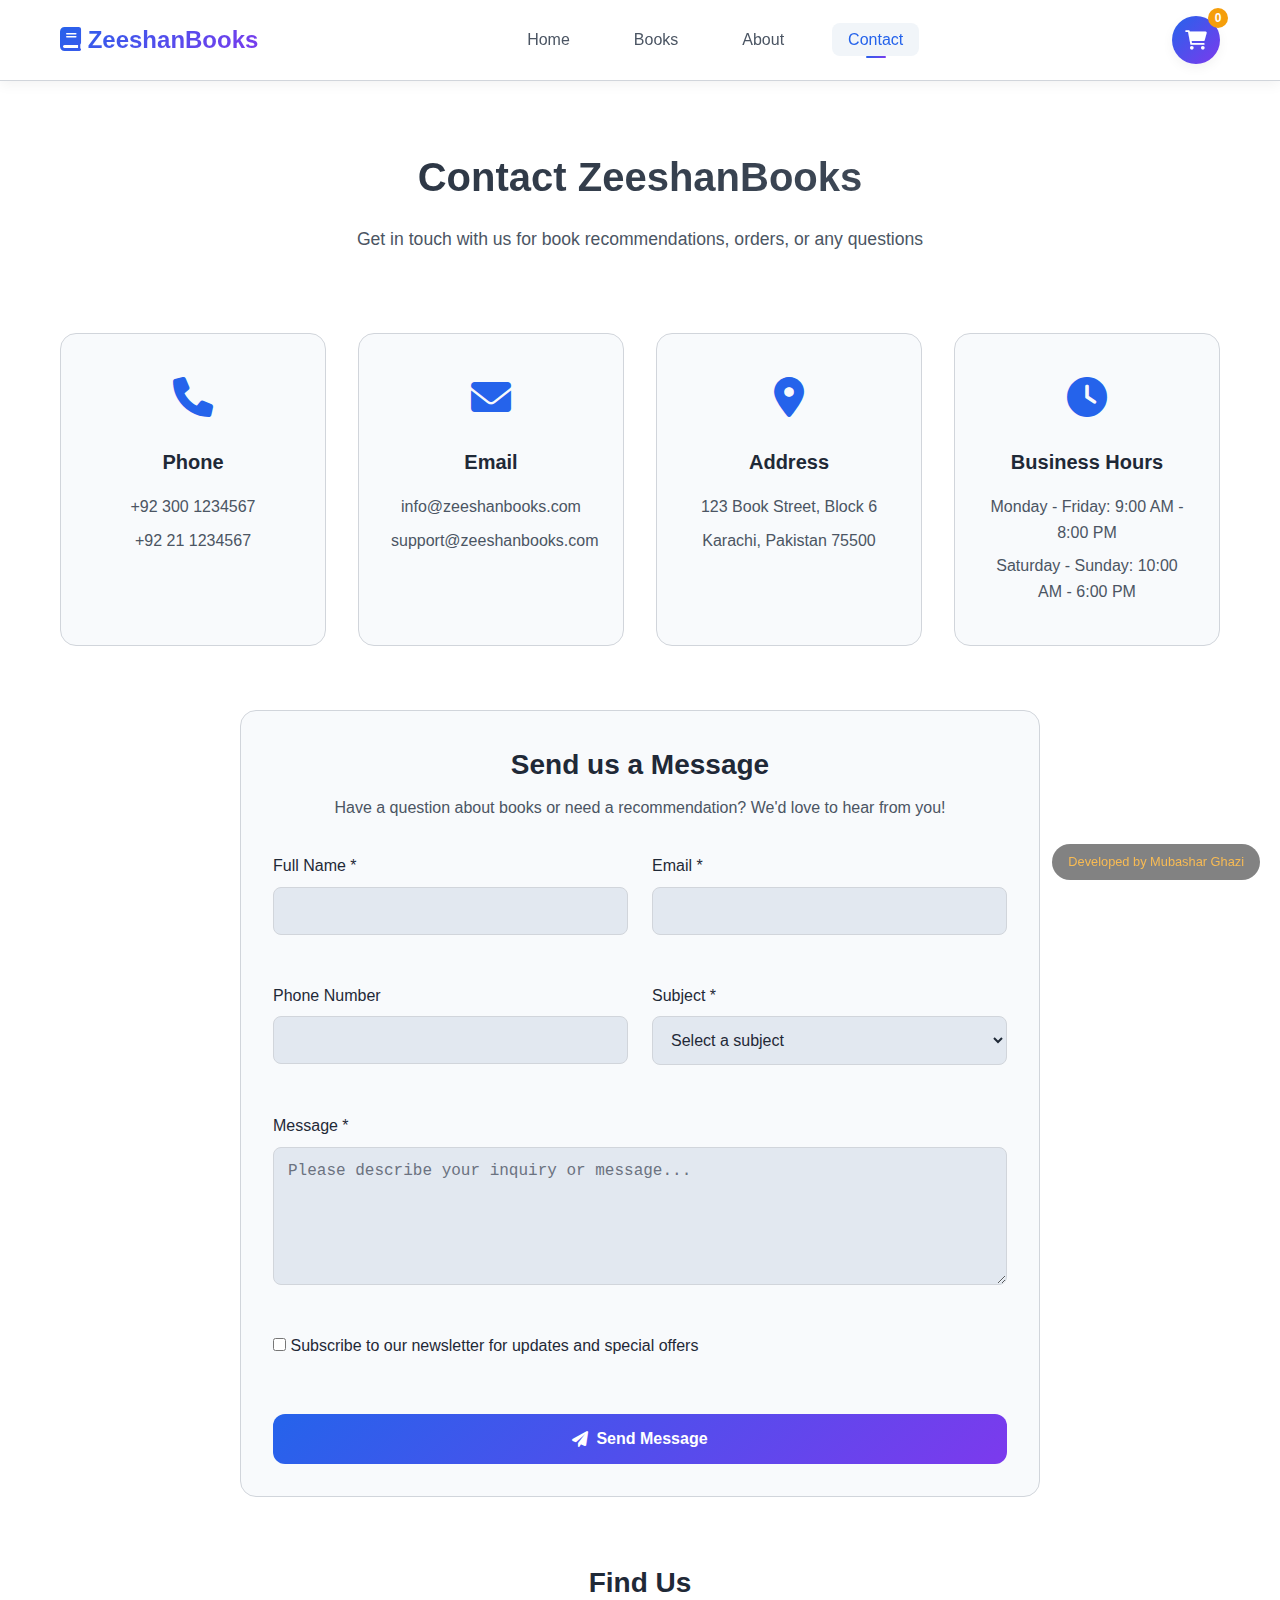
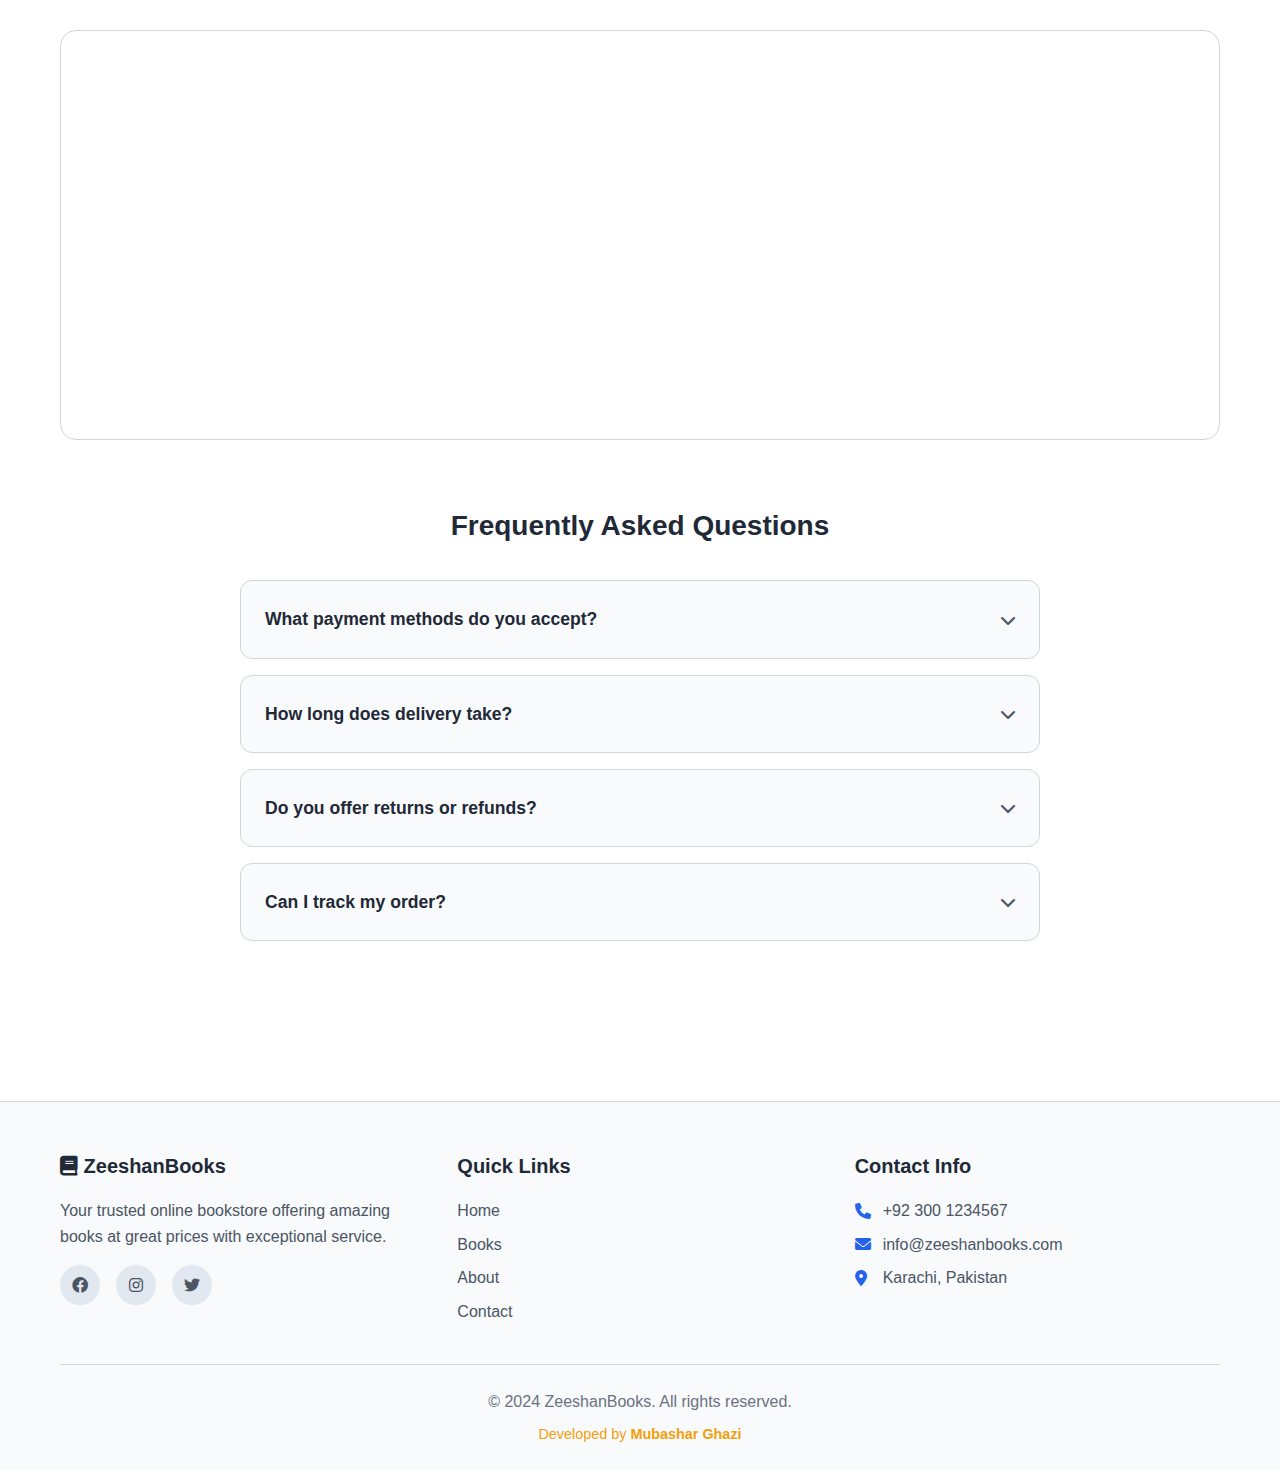
<file: contact.html>
<!DOCTYPE html>
<html lang="en">
<head>
    <meta charset="UTF-8">
    <meta name="viewport" content="width=device-width, initial-scale=1.0">
    <title>Contact Us - ZeeshanBooks - Your Online Bookstore</title>
    <link rel="stylesheet" href="styles.css">
    <link rel="stylesheet" href="https://cdnjs.cloudflare.com/ajax/libs/font-awesome/6.0.0/css/all.min.css">
</head>
<body>
    <!-- Header -->
    <header class="header">
        <div class="container">
            <div class="header-content">
                <h1 class="logo"><i class="fas fa-book"></i> ZeeshanBooks</h1>
                <nav class="nav-menu">
                    <ul class="nav-list">
                        <li><a href="index.html" class="nav-link">Home</a></li>
                        <li><a href="products.html" class="nav-link">Books</a></li>
                        <li><a href="about.html" class="nav-link">About</a></li>
                        <li><a href="contact.html" class="nav-link active">Contact</a></li>
                    </ul>
                </nav>
                <div class="header-actions">
                    <button class="cart-btn" id="cartBtn">
                        <i class="fas fa-shopping-cart"></i>
                        <span class="cart-count" id="cartCount">0</span>
                    </button>
                    <button class="mobile-menu-btn" id="mobileMenuBtn">
                        <i class="fas fa-bars"></i>
                    </button>
                </div>
            </div>
        </div>
    </header>

    <!-- Main Content -->
    <main class="main">
        <div class="container">
            <!-- Page Header -->
            <section class="page-header">
                <h2>Contact ZeeshanBooks</h2>
                <p>Get in touch with us for book recommendations, orders, or any questions</p>
            </section>

            <!-- Contact Information -->
            <section class="contact-info-section">
                <div class="contact-grid">
                    <div class="contact-card">
                        <div class="contact-icon">
                            <i class="fas fa-phone"></i>
                        </div>
                        <h3>Phone</h3>
                        <p>+92 300 1234567</p>
                        <p>+92 21 1234567</p>
                    </div>
                    <div class="contact-card">
                        <div class="contact-icon">
                            <i class="fas fa-envelope"></i>
                        </div>
                        <h3>Email</h3>
                        <p>info@zeeshanbooks.com</p>
                        <p>support@zeeshanbooks.com</p>
                    </div>
                    <div class="contact-card">
                        <div class="contact-icon">
                            <i class="fas fa-map-marker-alt"></i>
                        </div>
                        <h3>Address</h3>
                        <p>123 Book Street, Block 6</p>
                        <p>Karachi, Pakistan 75500</p>
                    </div>
                    <div class="contact-card">
                        <div class="contact-icon">
                            <i class="fas fa-clock"></i>
                        </div>
                        <h3>Business Hours</h3>
                        <p>Monday - Friday: 9:00 AM - 8:00 PM</p>
                        <p>Saturday - Sunday: 10:00 AM - 6:00 PM</p>
                    </div>
                </div>
            </section>

            <!-- Contact Form Section -->
            <section class="contact-form-section">
                <div class="form-container">
                    <div class="form-header">
                        <h3>Send us a Message</h3>
                        <p>Have a question about books or need a recommendation? We'd love to hear from you!</p>
                    </div>
                    <form class="contact-form" action="https://api.web3forms.com/submit" method="POST">
                        <input type="hidden" name="access_key" value="40efd235-c10b-480f-8383-d78eca671f58">
                        <input type="hidden" name="subject" value="Contact Form - ZeeshanBooks">
                        <input type="hidden" name="from_name" value="ZeeshanBooks Contact">
                        <input type="hidden" name="redirect" value="https://your-domain.com/contact.html?success=true">
                        
                        <div class="form-row">
                            <div class="form-group">
                                <label for="contactName">Full Name *</label>
                                <input type="text" id="contactName" name="name" required>
                            </div>
                            <div class="form-group">
                                <label for="contactEmail">Email *</label>
                                <input type="email" id="contactEmail" name="email" required>
                            </div>
                        </div>
                        
                        <div class="form-row">
                            <div class="form-group">
                                <label for="contactPhone">Phone Number</label>
                                <input type="tel" id="contactPhone" name="phone">
                            </div>
                            <div class="form-group">
                                <label for="contactSubject">Subject *</label>
                                <select id="contactSubject" name="subject_type" required>
                                    <option value="">Select a subject</option>
                                    <option value="general">General Inquiry</option>
                                    <option value="product">Product Information</option>
                                    <option value="order">Order Status</option>
                                    <option value="support">Technical Support</option>
                                    <option value="feedback">Feedback</option>
                                    <option value="other">Other</option>
                                </select>
                            </div>
                        </div>
                        
                        <div class="form-group">
                            <label for="contactMessage">Message *</label>
                            <textarea id="contactMessage" name="message" rows="6" placeholder="Please describe your inquiry or message..." required></textarea>
                        </div>
                        
                        <div class="form-group">
                            <label class="checkbox-label">
                                <input type="checkbox" name="newsletter" value="yes">
                                <span class="checkmark"></span>
                                Subscribe to our newsletter for updates and special offers
                            </label>
                        </div>
                        
                        <button type="submit" class="submit-btn">
                            <i class="fas fa-paper-plane"></i>
                            Send Message
                        </button>
                    </form>
                </div>
            </section>

            <!-- Map Section -->
            <section class="map-section">
                <h3>Find Us</h3>
                <div class="map-container">
                    <iframe 
                        src="https://www.google.com/maps/embed?pb=!1m18!1m12!1m3!1d3619.1234567890123!2d67.12345678901234!3d24.12345678901234!2m3!1f0!2f0!3f0!3m2!1i1024!2i768!4f13.1!3m3!1m2!1s0x0%3A0x0!2zMjTCsDA3JzM0LjQiTiA2N8KwMDcnMzQuNCJF!5e0!3m2!1sen!2spk!4v1234567890123"
                        width="100%" 
                        height="400" 
                        style="border:0;" 
                        allowfullscreen="" 
                        loading="lazy" 
                        referrerpolicy="no-referrer-when-downgrade">
                    </iframe>
                </div>
            </section>

            <!-- FAQ Section -->
            <section class="faq-section">
                <h3>Frequently Asked Questions</h3>
                <div class="faq-container">
                    <div class="faq-item">
                        <div class="faq-question">
                            <h4>What payment methods do you accept?</h4>
                            <i class="fas fa-chevron-down"></i>
                        </div>
                        <div class="faq-answer">
                            <p>We currently accept Cash on Delivery (COD) for all orders. We're working on adding online payment options soon.</p>
                        </div>
                    </div>
                    <div class="faq-item">
                        <div class="faq-question">
                            <h4>How long does delivery take?</h4>
                            <i class="fas fa-chevron-down"></i>
                        </div>
                        <div class="faq-answer">
                            <p>Delivery typically takes 2-5 business days within Karachi and 5-10 business days for other cities in Pakistan.</p>
                        </div>
                    </div>
                    <div class="faq-item">
                        <div class="faq-question">
                            <h4>Do you offer returns or refunds?</h4>
                            <i class="fas fa-chevron-down"></i>
                        </div>
                        <div class="faq-answer">
                            <p>Yes, we offer a 7-day return policy for defective products. Please contact our customer service for assistance.</p>
                        </div>
                    </div>
                    <div class="faq-item">
                        <div class="faq-question">
                            <h4>Can I track my order?</h4>
                            <i class="fas fa-chevron-down"></i>
                        </div>
                        <div class="faq-answer">
                            <p>Yes, you'll receive tracking information via email and SMS once your order is shipped.</p>
                        </div>
                    </div>
                </div>
            </section>
        </div>
    </main>

    <!-- Footer -->
    <footer class="footer">
        <div class="container">
            <div class="footer-content">
                <div class="footer-section">
                    <h4><i class="fas fa-book"></i> ZeeshanBooks</h4>
                    <p>Your trusted online bookstore offering amazing books at great prices with exceptional service.</p>
                    <div class="social-links">
                        <a href="#" class="social-link"><i class="fab fa-facebook"></i></a>
                        <a href="#" class="social-link"><i class="fab fa-instagram"></i></a>
                        <a href="#" class="social-link"><i class="fab fa-twitter"></i></a>
                    </div>
                </div>
                <div class="footer-section">
                    <h4>Quick Links</h4>
                    <ul class="footer-links">
                        <li><a href="index.html">Home</a></li>
                        <li><a href="products.html">Books</a></li>
                        <li><a href="about.html">About</a></li>
                        <li><a href="contact.html">Contact</a></li>
                    </ul>
                </div>
                <div class="footer-section">
                    <h4>Contact Info</h4>
                    <div class="contact-info">
                        <p><i class="fas fa-phone"></i> +92 300 1234567</p>
                        <p><i class="fas fa-envelope"></i> info@zeeshanbooks.com</p>
                        <p><i class="fas fa-map-marker-alt"></i> Karachi, Pakistan</p>
                    </div>
                </div>
            </div>
            <div class="footer-bottom">
                <p>&copy; 2024 ZeeshanBooks. All rights reserved.</p>
                <p class="watermark">Developed by <strong>Mubashar Ghazi</strong></p>
            </div>
        </div>
    </footer>

    <!-- Cart Sidebar -->
    <div class="cart-sidebar" id="cartSidebar">
        <div class="cart-header">
            <h3>Shopping Cart</h3>
            <button class="close-cart" id="closeCart">
                <i class="fas fa-times"></i>
            </button>
        </div>
        <div class="cart-items" id="cartItems">
            <!-- Cart items will be dynamically loaded here -->
        </div>
        <div class="cart-footer">
            <div class="cart-total">
                <span>Total:</span>
                <span class="total-amount" id="cartTotal">PKR 0.00</span>
            </div>
            <button class="checkout-btn" id="checkoutBtn">Proceed to Checkout</button>
        </div>
    </div>

    <!-- Cart Overlay -->
    <div class="cart-overlay" id="cartOverlay"></div>

    <!-- Success Modal -->
    <div class="success-modal" id="successModal">
        <div class="modal-content">
            <div class="success-icon">
                <i class="fas fa-check-circle"></i>
            </div>
            <h3>Message Sent Successfully!</h3>
            <p>Thank you for contacting us. We'll get back to you as soon as possible.</p>
            <button class="close-success" id="closeSuccess">Close</button>
        </div>
    </div>

    <!-- Loading Spinner -->
    <div class="loading-spinner" id="loadingSpinner">
        <div class="spinner"></div>
    </div>

    <!-- Watermark -->
    <div class="watermark-overlay">
        <span>Developed by Mubashar Ghazi</span>
    </div>

    <script src="script.js"></script>
</body>
</html>
</file>
<file: styles.css>
/* Reset and Base Styles */
* {
    margin: 0;
    padding: 0;
    box-sizing: border-box;
}

:root {
    --primary-color: #2563eb;
    --secondary-color: #7c3aed;
    --accent-color: #f59e0b;
    --text-primary: #1f2937;
    --text-secondary: #4b5563;
    --text-muted: #6b7280;
    --bg-primary: #ffffff;
    --bg-secondary: #f8fafc;
    --bg-tertiary: #e2e8f0;
    --border-color: #d1d5db;
    --success-color: #10b981;
    --error-color: #ef4444;
    --shadow: 0 10px 25px rgba(0, 0, 0, 0.1);
    --shadow-light: 0 4px 12px rgba(0, 0, 0, 0.05);
    --card-bg: #ffffff;
    --hover-bg: #f1f5f9;
}

body {
    font-family: 'Inter', -apple-system, BlinkMacSystemFont, 'Segoe UI', Roboto, sans-serif;
    background-color: var(--bg-primary);
    color: var(--text-primary);
    line-height: 1.6;
    overflow-x: hidden;
}

.container {
    max-width: 1200px;
    margin: 0 auto;
    padding: 0 20px;
}

/* Header */
.header {
    background-color: var(--card-bg);
    border-bottom: 1px solid var(--border-color);
    position: sticky;
    top: 0;
    z-index: 100;
    backdrop-filter: blur(10px);
    box-shadow: var(--shadow-light);
}

.header-content {
    display: flex;
    justify-content: space-between;
    align-items: center;
    padding: 1rem 0;
}

.logo {
    font-size: 1.5rem;
    font-weight: 700;
    background: linear-gradient(135deg, var(--primary-color), var(--secondary-color));
    -webkit-background-clip: text;
    -webkit-text-fill-color: transparent;
    background-clip: text;
}

/* Navigation */
.nav-menu {
    display: flex;
    align-items: center;
}

.nav-list {
    display: flex;
    list-style: none;
    gap: 2rem;
    margin: 0;
    padding: 0;
}

.nav-link {
    color: var(--text-secondary);
    text-decoration: none;
    font-weight: 500;
    transition: color 0.2s ease;
    position: relative;
    padding: 0.5rem 1rem;
    border-radius: 8px;
}

.nav-link:hover,
.nav-link.active {
    color: var(--primary-color);
    background-color: var(--hover-bg);
}

.nav-link.active::after {
    content: '';
    position: absolute;
    bottom: -2px;
    left: 50%;
    transform: translateX(-50%);
    width: 20px;
    height: 2px;
    background: linear-gradient(135deg, var(--primary-color), var(--secondary-color));
    border-radius: 1px;
}

.header-actions {
    display: flex;
    align-items: center;
    gap: 1rem;
}

.cart-btn {
    background: linear-gradient(135deg, var(--primary-color), var(--secondary-color));
    border: none;
    border-radius: 50%;
    width: 48px;
    height: 48px;
    display: flex;
    align-items: center;
    justify-content: center;
    color: white;
    font-size: 1.2rem;
    cursor: pointer;
    position: relative;
    transition: transform 0.2s ease;
    box-shadow: var(--shadow-light);
}

.cart-btn:hover {
    transform: scale(1.05);
}

.cart-count {
    position: absolute;
    top: -8px;
    right: -8px;
    background-color: var(--accent-color);
    color: white;
    border-radius: 50%;
    width: 20px;
    height: 20px;
    display: flex;
    align-items: center;
    justify-content: center;
    font-size: 0.75rem;
    font-weight: 600;
}

.mobile-menu-btn {
    display: none;
    background: none;
    border: none;
    color: var(--text-secondary);
    font-size: 1.5rem;
    cursor: pointer;
    padding: 0.5rem;
    border-radius: 8px;
    transition: background-color 0.2s ease;
}

.mobile-menu-btn:hover {
    background-color: var(--bg-tertiary);
}

/* Main Content */
.main {
    padding: 2rem 0;
}

.hero {
    text-align: center;
    margin-bottom: 3rem;
    padding: 3rem 0;
}

.hero h2 {
    font-size: 2.5rem;
    font-weight: 700;
    margin-bottom: 1rem;
    background: linear-gradient(135deg, var(--text-primary), var(--text-secondary));
    -webkit-background-clip: text;
    -webkit-text-fill-color: transparent;
    background-clip: text;
}

.hero p {
    font-size: 1.1rem;
    color: var(--text-secondary);
    max-width: 600px;
    margin: 0 auto 2rem;
}

.cta-btn {
    display: inline-block;
    background: linear-gradient(135deg, var(--primary-color), var(--secondary-color));
    color: white;
    text-decoration: none;
    padding: 1rem 2rem;
    border-radius: 12px;
    font-weight: 600;
    transition: transform 0.2s ease;
}

.cta-btn:hover {
    transform: scale(1.05);
}

/* Page Header */
.page-header {
    text-align: center;
    margin-bottom: 3rem;
    padding: 2rem 0;
}

.page-header h2 {
    font-size: 2.5rem;
    font-weight: 700;
    margin-bottom: 1rem;
    background: linear-gradient(135deg, var(--text-primary), var(--text-secondary));
    -webkit-background-clip: text;
    -webkit-text-fill-color: transparent;
    background-clip: text;
}

.page-header p {
    font-size: 1.1rem;
    color: var(--text-secondary);
    max-width: 600px;
    margin: 0 auto;
}

/* Featured Products */
.featured-products {
    margin-bottom: 4rem;
}

.featured-products h3 {
    font-size: 2rem;
    font-weight: 600;
    margin-bottom: 2rem;
    text-align: center;
    color: var(--text-primary);
}

.view-all-btn {
    display: inline-block;
    background: linear-gradient(135deg, var(--accent-color), #d97706);
    color: white;
    text-decoration: none;
    padding: 0.875rem 2rem;
    border-radius: 12px;
    font-weight: 600;
    transition: transform 0.2s ease;
}

.view-all-btn:hover {
    transform: scale(1.05);
}

/* About Section */
.about-section {
    margin-bottom: 4rem;
}

.about-content {
    display: grid;
    grid-template-columns: 1fr 1fr;
    gap: 3rem;
    align-items: center;
}

.about-text h3 {
    font-size: 2rem;
    font-weight: 600;
    margin-bottom: 1.5rem;
    color: var(--text-primary);
}

.about-text p {
    font-size: 1.1rem;
    color: var(--text-secondary);
    margin-bottom: 1.5rem;
    line-height: 1.7;
}

.learn-more-btn {
    display: inline-block;
    background: linear-gradient(135deg, var(--primary-color), var(--secondary-color));
    color: white;
    text-decoration: none;
    padding: 0.875rem 2rem;
    border-radius: 12px;
    font-weight: 600;
    transition: transform 0.2s ease;
}

.learn-more-btn:hover {
    transform: scale(1.05);
}

.about-image img {
    width: 100%;
    height: 300px;
    object-fit: cover;
    border-radius: 16px;
}

/* Products Section */
.products-section {
    margin-bottom: 3rem;
}

.products-header {
    display: flex;
    justify-content: space-between;
    align-items: center;
    margin-bottom: 2rem;
}

.products-header h3 {
    font-size: 2rem;
    font-weight: 600;
    color: var(--text-primary);
}

.view-options {
    display: flex;
    gap: 0.5rem;
}

.view-btn {
    background: var(--bg-tertiary);
    border: 1px solid var(--border-color);
    color: var(--text-secondary);
    padding: 0.5rem;
    border-radius: 8px;
    cursor: pointer;
    transition: all 0.2s ease;
}

.view-btn.active,
.view-btn:hover {
    background: var(--primary-color);
    color: white;
    border-color: var(--primary-color);
}

/* Search and Filter */
.search-filter-section {
    margin-bottom: 2rem;
    display: flex;
    flex-direction: column;
    gap: 1rem;
}

.search-container {
    position: relative;
    max-width: 400px;
    margin: 0 auto;
}

.search-input {
    width: 100%;
    padding: 0.875rem 1rem 0.875rem 3rem;
    border: 1px solid var(--border-color);
    border-radius: 8px;
    background-color: var(--bg-tertiary);
    color: var(--text-primary);
    font-size: 1rem;
}

.search-icon {
    position: absolute;
    left: 1rem;
    top: 50%;
    transform: translateY(-50%);
    color: var(--text-muted);
}

.filter-container {
    display: flex;
    gap: 1rem;
    justify-content: center;
    flex-wrap: wrap;
}

.filter-select {
    padding: 0.75rem 1rem;
    border: 1px solid var(--border-color);
    border-radius: 8px;
    background-color: var(--bg-tertiary);
    color: var(--text-primary);
    font-size: 0.9rem;
    cursor: pointer;
}

/* Products Grid */
.products-grid {
    display: grid;
    grid-template-columns: repeat(auto-fit, minmax(280px, 1fr));
    gap: 2rem;
    margin-bottom: 3rem;
}

/* Special styling for featured products - show 3 columns on desktop, 2 on tablet, 1 on mobile */
.featured-products .products-grid {
    grid-template-columns: repeat(auto-fit, minmax(320px, 1fr));
    max-width: 1200px;
    margin: 0 auto;
}

.products-grid.list-view {
    grid-template-columns: 1fr;
}

.product-card {
    background-color: var(--card-bg);
    border-radius: 16px;
    overflow: hidden;
    transition: transform 0.3s ease, box-shadow 0.3s ease;
    border: 1px solid var(--border-color);
    position: relative;
    box-shadow: var(--shadow-light);
}

.product-card:hover {
    transform: translateY(-8px);
    box-shadow: var(--shadow);
}

.product-card.out-of-stock {
    opacity: 0.6;
    filter: grayscale(0.3);
}

.product-card.list-view {
    display: flex;
    align-items: center;
}

.product-card.list-view .product-image-container {
    width: 200px;
    height: 150px;
    flex-shrink: 0;
}

.product-card.list-view .product-image {
    width: 100%;
    height: 100%;
}

.product-card.list-view .product-info {
    flex: 1;
    padding: 1.5rem;
}

.product-image-container {
    position: relative;
    overflow: hidden;
}

.product-image {
    width: 100%;
    height: 250px;
    object-fit: cover;
    background: linear-gradient(135deg, var(--bg-tertiary), var(--bg-secondary));
    transition: transform 0.3s ease;
}

.product-card:hover .product-image {
    transform: scale(1.02);
}

.stock-badge {
    position: absolute;
    top: 8px;
    right: 8px;
    padding: 4px 8px;
    border-radius: 6px;
    font-size: 0.75rem;
    font-weight: 600;
    text-transform: uppercase;
    letter-spacing: 0.5px;
    z-index: 2;
}

.stock-badge.low-stock {
    background-color: var(--accent-color);
    color: white;
}

.stock-badge.out-of-stock {
    background-color: var(--error-color);
    color: white;
}

.product-info {
    padding: 1.5rem;
}

.product-name {
    font-size: 1.1rem;
    font-weight: 600;
    margin-bottom: 0.5rem;
    color: var(--text-primary);
    line-height: 1.4;
}

.product-price {
    display: flex;
    align-items: center;
    gap: 0.75rem;
    margin-bottom: 1rem;
}

.current-price {
    font-size: 1.25rem;
    font-weight: 700;
    color: var(--accent-color);
}

.original-price {
    font-size: 1rem;
    color: var(--text-muted);
    text-decoration: line-through;
}

.add-to-cart-btn {
    width: 100%;
    background: linear-gradient(135deg, var(--primary-color), var(--secondary-color));
    border: none;
    border-radius: 12px;
    padding: 0.875rem;
    color: white;
    font-weight: 600;
    cursor: pointer;
    transition: transform 0.2s ease;
    font-size: 1rem;
}

.add-to-cart-btn:hover {
    transform: scale(1.02);
}

.add-to-cart-btn:disabled {
    opacity: 0.6;
    cursor: not-allowed;
    transform: none;
    background: var(--bg-tertiary);
    color: var(--text-muted);
}

.add-to-cart-btn:disabled:hover {
    background: var(--bg-tertiary);
    transform: none;
}

/* Notification styles for multiple types */
.notification {
    position: fixed;
    top: 20px;
    right: 20px;
    z-index: 10000;
    max-width: 350px;
    pointer-events: auto;
}

.notification.success {
    background-color: var(--success-color);
}

.notification.error {
    background-color: var(--error-color);
}

.notification.warning {
    background-color: var(--accent-color);
}

.notification-content {
    display: flex;
    align-items: center;
    gap: 0.5rem;
    padding: 1rem 1.5rem;
    border-radius: 8px;
    color: white;
    box-shadow: var(--shadow);
}

.notification-content i {
    font-size: 1.2rem;
}

.notification-content span {
    flex: 1;
    font-weight: 500;
    line-height: 1.4;
}

/* Company Story */
.company-story {
    margin-bottom: 4rem;
}

.story-content {
    display: grid;
    grid-template-columns: 1fr 1fr;
    gap: 3rem;
    align-items: center;
}

.story-text h3 {
    font-size: 2rem;
    font-weight: 600;
    margin-bottom: 1.5rem;
    color: var(--text-primary);
}

.story-text p {
    font-size: 1.1rem;
    color: var(--text-secondary);
    margin-bottom: 1.5rem;
    line-height: 1.7;
}

.story-image img {
    width: 100%;
    height: 300px;
    object-fit: cover;
    border-radius: 16px;
}

/* Mission & Vision */
.mission-vision {
    display: grid;
    grid-template-columns: 1fr 1fr;
    gap: 2rem;
    margin-bottom: 4rem;
}

.mission-card,
.vision-card {
    background-color: var(--bg-secondary);
    padding: 2rem;
    border-radius: 16px;
    border: 1px solid var(--border-color);
    text-align: center;
}

.card-icon {
    font-size: 3rem;
    color: var(--primary-color);
    margin-bottom: 1.5rem;
}

.mission-card h3,
.vision-card h3 {
    font-size: 1.5rem;
    font-weight: 600;
    margin-bottom: 1rem;
    color: var(--text-primary);
}

.mission-card p,
.vision-card p {
    color: var(--text-secondary);
    line-height: 1.6;
}

/* Values */
.values-section {
    margin-bottom: 4rem;
}

.values-section h3 {
    font-size: 2rem;
    font-weight: 600;
    margin-bottom: 2rem;
    text-align: center;
    color: var(--text-primary);
}

.values-grid {
    display: grid;
    grid-template-columns: repeat(auto-fit, minmax(250px, 1fr));
    gap: 2rem;
}

.value-item {
    background-color: var(--bg-secondary);
    padding: 2rem;
    border-radius: 16px;
    border: 1px solid var(--border-color);
    text-align: center;
}

.value-icon {
    font-size: 2.5rem;
    color: var(--accent-color);
    margin-bottom: 1rem;
}

.value-item h4 {
    font-size: 1.25rem;
    font-weight: 600;
    margin-bottom: 1rem;
    color: var(--text-primary);
}

.value-item p {
    color: var(--text-secondary);
    line-height: 1.6;
}

/* Team */
.team-section {
    margin-bottom: 4rem;
}

.team-section h3 {
    font-size: 2rem;
    font-weight: 600;
    margin-bottom: 2rem;
    text-align: center;
    color: var(--text-primary);
}

.team-grid {
    display: grid;
    grid-template-columns: repeat(auto-fit, minmax(300px, 1fr));
    gap: 2rem;
}

.team-member {
    background-color: var(--bg-secondary);
    padding: 2rem;
    border-radius: 16px;
    border: 1px solid var(--border-color);
    text-align: center;
}

.member-image {
    margin-bottom: 1.5rem;
}

.member-image img {
    width: 120px;
    height: 120px;
    border-radius: 50%;
    object-fit: cover;
}

.team-member h4 {
    font-size: 1.25rem;
    font-weight: 600;
    margin-bottom: 0.5rem;
    color: var(--text-primary);
}

.member-role {
    color: var(--accent-color);
    font-weight: 600;
    margin-bottom: 1rem;
}

.member-description {
    color: var(--text-secondary);
    line-height: 1.6;
}

/* Stats */
.stats-section {
    margin-bottom: 4rem;
}

.stats-grid {
    display: grid;
    grid-template-columns: repeat(auto-fit, minmax(200px, 1fr));
    gap: 2rem;
}

.stat-item {
    background-color: var(--bg-secondary);
    padding: 2rem;
    border-radius: 16px;
    border: 1px solid var(--border-color);
    text-align: center;
}

.stat-number {
    font-size: 2.5rem;
    font-weight: 700;
    color: var(--accent-color);
    margin-bottom: 0.5rem;
}

.stat-label {
    color: var(--text-secondary);
    font-weight: 500;
}

/* Contact Info */
.contact-info-section {
    margin-bottom: 4rem;
}

.contact-grid {
    display: grid;
    grid-template-columns: repeat(auto-fit, minmax(250px, 1fr));
    gap: 2rem;
}

.contact-card {
    background-color: var(--bg-secondary);
    padding: 2rem;
    border-radius: 16px;
    border: 1px solid var(--border-color);
    text-align: center;
}

.contact-icon {
    font-size: 2.5rem;
    color: var(--primary-color);
    margin-bottom: 1rem;
}

.contact-card h3 {
    font-size: 1.25rem;
    font-weight: 600;
    margin-bottom: 1rem;
    color: var(--text-primary);
}

.contact-card p {
    color: var(--text-secondary);
    margin-bottom: 0.5rem;
}

/* Contact Form */
.contact-form-section {
    margin-bottom: 4rem;
}

.form-container {
    max-width: 800px;
    margin: 0 auto;
    background-color: var(--bg-secondary);
    padding: 2rem;
    border-radius: 16px;
    border: 1px solid var(--border-color);
}

.form-header {
    text-align: center;
    margin-bottom: 2rem;
}

.form-header h3 {
    font-size: 1.75rem;
    font-weight: 600;
    margin-bottom: 0.5rem;
    color: var(--text-primary);
}

.form-header p {
    color: var(--text-secondary);
}

.contact-form {
    display: flex;
    flex-direction: column;
    gap: 1.5rem;
}

.form-row {
    display: grid;
    grid-template-columns: 1fr 1fr;
    gap: 1.5rem;
}

.form-group {
    display: flex;
    flex-direction: column;
}

.form-group label {
    margin-bottom: 0.5rem;
    font-weight: 500;
    color: var(--text-primary);
}

.form-group input,
.form-group textarea,
.form-group select {
    padding: 0.875rem;
    border: 1px solid var(--border-color);
    border-radius: 8px;
    background-color: var(--bg-tertiary);
    color: var(--text-primary);
    font-size: 1rem;
    transition: border-color 0.2s ease;
}

.form-group input:focus,
.form-group textarea:focus,
.form-group select:focus {
    outline: none;
    border-color: var(--primary-color);
}

.checkbox-label {
    display: flex;
    align-items: center;
    gap: 0.75rem;
    cursor: pointer;
}

.checkbox-label input[type="checkbox"] {
    width: auto;
    margin: 0;
}

.submit-btn {
    background: linear-gradient(135deg, var(--primary-color), var(--secondary-color));
    border: none;
    border-radius: 12px;
    padding: 1rem 2rem;
    color: white;
    font-weight: 600;
    font-size: 1rem;
    cursor: pointer;
    transition: transform 0.2s ease;
    display: flex;
    align-items: center;
    justify-content: center;
    gap: 0.5rem;
}

.submit-btn:hover {
    transform: scale(1.02);
}

/* Map */
.map-section {
    margin-bottom: 4rem;
}

.map-section h3 {
    font-size: 1.75rem;
    font-weight: 600;
    margin-bottom: 1.5rem;
    text-align: center;
    color: var(--text-primary);
}

.map-container {
    border-radius: 16px;
    overflow: hidden;
    border: 1px solid var(--border-color);
}

/* FAQ */
.faq-section {
    margin-bottom: 4rem;
}

.faq-section h3 {
    font-size: 1.75rem;
    font-weight: 600;
    margin-bottom: 2rem;
    text-align: center;
    color: var(--text-primary);
}

.faq-container {
    max-width: 800px;
    margin: 0 auto;
}

.faq-item {
    background-color: var(--bg-secondary);
    border: 1px solid var(--border-color);
    border-radius: 12px;
    margin-bottom: 1rem;
    overflow: hidden;
}

.faq-question {
    padding: 1.5rem;
    cursor: pointer;
    display: flex;
    justify-content: space-between;
    align-items: center;
    transition: background-color 0.2s ease;
}

.faq-question:hover {
    background-color: var(--bg-tertiary);
}

.faq-question h4 {
    font-size: 1.1rem;
    font-weight: 600;
    color: var(--text-primary);
    margin: 0;
}

.faq-question i {
    color: var(--text-secondary);
    transition: transform 0.2s ease;
}

.faq-item.active .faq-question i {
    transform: rotate(180deg);
}

.faq-answer {
    padding: 0 1.5rem 1.5rem;
    color: var(--text-secondary);
    line-height: 1.6;
    display: none;
}

.faq-item.active .faq-answer {
    display: block;
}

/* Footer */
.footer {
    background-color: var(--bg-secondary);
    border-top: 1px solid var(--border-color);
    padding: 3rem 0 1rem;
    margin-top: 4rem;
}

.footer-content {
    display: grid;
    grid-template-columns: repeat(auto-fit, minmax(250px, 1fr));
    gap: 2rem;
    margin-bottom: 2rem;
}

.footer-section h4 {
    font-size: 1.25rem;
    font-weight: 600;
    margin-bottom: 1rem;
    color: var(--text-primary);
}

.footer-section p {
    color: var(--text-secondary);
    margin-bottom: 1rem;
    line-height: 1.6;
}

.social-links {
    display: flex;
    gap: 1rem;
}

.social-link {
    display: flex;
    align-items: center;
    justify-content: center;
    width: 40px;
    height: 40px;
    background-color: var(--bg-tertiary);
    color: var(--text-secondary);
    border-radius: 50%;
    text-decoration: none;
    transition: all 0.2s ease;
}

.social-link:hover {
    background-color: var(--primary-color);
    color: white;
    transform: scale(1.1);
}

.footer-links {
    list-style: none;
}

.footer-links li {
    margin-bottom: 0.5rem;
}

.footer-links a {
    color: var(--text-secondary);
    text-decoration: none;
    transition: color 0.2s ease;
}

.footer-links a:hover {
    color: var(--text-primary);
}

.contact-info p {
    display: flex;
    align-items: center;
    gap: 0.75rem;
    margin-bottom: 0.5rem;
}

.contact-info i {
    color: var(--primary-color);
    width: 16px;
}

.footer-bottom {
    border-top: 1px solid var(--border-color);
    padding-top: 1.5rem;
    text-align: center;
    color: var(--text-muted);
}

.footer-bottom p {
    margin-bottom: 0.5rem;
}

.watermark {
    color: var(--accent-color) !important;
    font-size: 0.9rem;
}

/* Watermark Overlay */
.watermark-overlay {
    position: fixed;
    bottom: 20px;
    right: 20px;
    background: rgba(0, 0, 0, 0.7);
    color: var(--text-secondary);
    padding: 0.5rem 1rem;
    border-radius: 20px;
    font-size: 0.8rem;
    z-index: 1000;
    pointer-events: none;
    opacity: 0.7;
}

.watermark-overlay span {
    color: var(--accent-color);
}

/* Cart Sidebar */
.cart-sidebar {
    position: fixed;
    top: 0;
    right: -400px;
    width: 400px;
    height: 100vh;
    background-color: var(--bg-secondary);
    border-left: 1px solid var(--border-color);
    z-index: 1000;
    transition: right 0.3s ease;
    display: flex;
    flex-direction: column;
}

.cart-sidebar.open {
    right: 0;
}

.cart-header {
    padding: 1.5rem;
    border-bottom: 1px solid var(--border-color);
    display: flex;
    justify-content: space-between;
    align-items: center;
}

.cart-header h3 {
    font-size: 1.25rem;
    font-weight: 600;
}

.close-cart {
    background: none;
    border: none;
    color: var(--text-secondary);
    font-size: 1.25rem;
    cursor: pointer;
    padding: 0.5rem;
    border-radius: 8px;
    transition: background-color 0.2s ease;
}

.close-cart:hover {
    background-color: var(--bg-tertiary);
}

.cart-items {
    flex: 1;
    overflow-y: auto;
    padding: 1rem;
}

.cart-item {
    display: flex;
    gap: 1rem;
    padding: 1rem;
    border-bottom: 1px solid var(--border-color);
    align-items: center;
}

.cart-item:last-child {
    border-bottom: none;
}

.cart-item-image {
    width: 60px;
    height: 60px;
    object-fit: cover;
    border-radius: 8px;
}

.cart-item-details {
    flex: 1;
}

.cart-item-name {
    font-weight: 600;
    margin-bottom: 0.25rem;
    color: var(--text-primary);
}

.cart-item-price {
    color: var(--accent-color);
    font-weight: 600;
}

.cart-item-quantity {
    display: flex;
    align-items: center;
    gap: 0.5rem;
}

.quantity-btn {
    background: var(--bg-tertiary);
    border: none;
    color: var(--text-primary);
    width: 28px;
    height: 28px;
    border-radius: 6px;
    cursor: pointer;
    display: flex;
    align-items: center;
    justify-content: center;
    transition: background-color 0.2s ease;
}

.quantity-btn:hover {
    background-color: var(--border-color);
}

.quantity-display {
    min-width: 30px;
    text-align: center;
    font-weight: 600;
}

.remove-item {
    background: none;
    border: none;
    color: var(--error-color);
    cursor: pointer;
    padding: 0.5rem;
    border-radius: 6px;
    transition: background-color 0.2s ease;
}

.remove-item:hover {
    background-color: rgba(239, 68, 68, 0.1);
}

.cart-footer {
    padding: 1.5rem;
    border-top: 1px solid var(--border-color);
    background-color: var(--bg-tertiary);
}

.cart-total {
    display: flex;
    justify-content: space-between;
    align-items: center;
    margin-bottom: 1rem;
    font-size: 1.125rem;
    font-weight: 600;
}

.total-amount {
    color: var(--accent-color);
    font-size: 1.25rem;
}

.checkout-btn {
    width: 100%;
    background: linear-gradient(135deg, var(--success-color), #059669);
    border: none;
    border-radius: 12px;
    padding: 1rem;
    color: white;
    font-weight: 600;
    font-size: 1rem;
    cursor: pointer;
    transition: transform 0.2s ease;
}

.checkout-btn:hover {
    transform: scale(1.02);
}

/* Cart Overlay */
.cart-overlay {
    position: fixed;
    top: 0;
    left: 0;
    width: 100%;
    height: 100%;
    background-color: rgba(0, 0, 0, 0.5);
    z-index: 999;
    opacity: 0;
    visibility: hidden;
    transition: opacity 0.3s ease, visibility 0.3s ease;
}

.cart-overlay.active {
    opacity: 1;
    visibility: visible;
}

/* Checkout Modal */
.checkout-modal {
    position: fixed;
    top: 0;
    left: 0;
    width: 100%;
    height: 100%;
    background-color: rgba(0, 0, 0, 0.8);
    z-index: 2000;
    display: flex;
    align-items: center;
    justify-content: center;
    opacity: 0;
    visibility: hidden;
    transition: opacity 0.3s ease, visibility 0.3s ease;
}

.checkout-modal.active {
    opacity: 1;
    visibility: visible;
}

.modal-content {
    background-color: var(--bg-secondary);
    border-radius: 16px;
    max-width: 500px;
    width: 90%;
    max-height: 90vh;
    overflow-y: auto;
    border: 1px solid var(--border-color);
}

.modal-header {
    padding: 1.5rem;
    border-bottom: 1px solid var(--border-color);
    display: flex;
    justify-content: space-between;
    align-items: center;
}

.modal-header h3 {
    font-size: 1.25rem;
    font-weight: 600;
}

.close-modal {
    background: none;
    border: none;
    color: var(--text-secondary);
    font-size: 1.25rem;
    cursor: pointer;
    padding: 0.5rem;
    border-radius: 8px;
    transition: background-color 0.2s ease;
}

.close-modal:hover {
    background-color: var(--bg-tertiary);
}

/* Form Styles */
.checkout-form {
    padding: 1.5rem;
}

.form-group {
    margin-bottom: 1.5rem;
}

.form-group label {
    display: block;
    margin-bottom: 0.5rem;
    font-weight: 500;
    color: var(--text-primary);
}

.form-group input,
.form-group textarea,
.form-group select {
    width: 100%;
    padding: 0.875rem;
    border: 1px solid var(--border-color);
    border-radius: 8px;
    background-color: var(--bg-tertiary);
    color: var(--text-primary);
    font-size: 1rem;
    transition: border-color 0.2s ease;
}

.form-group input:focus,
.form-group textarea:focus,
.form-group select:focus {
    outline: none;
    border-color: var(--primary-color);
}

.form-group input::placeholder,
.form-group textarea::placeholder {
    color: var(--text-muted);
}

/* Order Summary */
.order-summary {
    background-color: var(--bg-tertiary);
    border-radius: 12px;
    padding: 1.5rem;
    margin: 1.5rem 0;
}

.order-summary h4 {
    margin-bottom: 1rem;
    color: var(--text-primary);
}

.summary-items {
    margin-bottom: 1rem;
}

.summary-item {
    display: flex;
    justify-content: space-between;
    margin-bottom: 0.5rem;
    color: var(--text-secondary);
}

.summary-total {
    display: flex;
    justify-content: space-between;
    align-items: center;
    padding-top: 1rem;
    border-top: 1px solid var(--border-color);
    font-weight: 600;
    color: var(--text-primary);
}

.summary-total span:last-child {
    color: var(--accent-color);
    font-size: 1.125rem;
}

.place-order-btn {
    width: 100%;
    background: linear-gradient(135deg, var(--success-color), #059669);
    border: none;
    border-radius: 12px;
    padding: 1rem;
    color: white;
    font-weight: 600;
    font-size: 1rem;
    cursor: pointer;
    transition: transform 0.2s ease;
}

.place-order-btn:hover {
    transform: scale(1.02);
}

/* Success Modal */
.success-modal {
    position: fixed;
    top: 0;
    left: 0;
    width: 100%;
    height: 100%;
    background-color: rgba(0, 0, 0, 0.8);
    z-index: 2000;
    display: flex;
    align-items: center;
    justify-content: center;
    opacity: 0;
    visibility: hidden;
    transition: opacity 0.3s ease, visibility 0.3s ease;
}

.success-modal.active {
    opacity: 1;
    visibility: visible;
}

.success-icon {
    text-align: center;
    margin-bottom: 1.5rem;
}

.success-icon i {
    font-size: 4rem;
    color: var(--success-color);
}

.success-modal h3 {
    text-align: center;
    margin-bottom: 1rem;
    color: var(--text-primary);
}

.success-modal p {
    text-align: center;
    margin-bottom: 2rem;
    color: var(--text-secondary);
}

.close-success {
    width: 100%;
    background: linear-gradient(135deg, var(--primary-color), var(--secondary-color));
    border: none;
    border-radius: 12px;
    padding: 1rem;
    color: white;
    font-weight: 600;
    font-size: 1rem;
    cursor: pointer;
    transition: transform 0.2s ease;
}

.close-success:hover {
    transform: scale(1.02);
}

/* Loading Spinner */
.loading-spinner {
    position: fixed;
    top: 0;
    left: 0;
    width: 100%;
    height: 100%;
    background-color: rgba(0, 0, 0, 0.8);
    z-index: 3000;
    display: flex;
    align-items: center;
    justify-content: center;
    opacity: 0;
    visibility: hidden;
    transition: opacity 0.3s ease, visibility 0.3s ease;
}

.loading-spinner.active {
    opacity: 1;
    visibility: visible;
}

.spinner {
    width: 50px;
    height: 50px;
    border: 4px solid var(--bg-tertiary);
    border-top: 4px solid var(--primary-color);
    border-radius: 50%;
    animation: spin 1s linear infinite;
}

@keyframes spin {
    0% { transform: rotate(0deg); }
    100% { transform: rotate(360deg); }
}

/* Responsive Design */
@media (max-width: 768px) {
    .container {
        padding: 0 16px;
    }
    
    .nav-menu {
        position: absolute;
        top: 100%;
        left: 0;
        width: 100%;
        background-color: var(--bg-secondary);
        border-top: 1px solid var(--border-color);
        display: none;
        flex-direction: column;
        padding: 1rem 0;
    }
    
    .nav-menu.active {
        display: flex;
    }
    
    .nav-list {
        flex-direction: column;
        gap: 1rem;
        padding: 0 1rem;
    }
    
    .mobile-menu-btn {
        display: block;
    }
    
    .hero h2 {
        font-size: 2rem;
    }
    
    .hero p {
        font-size: 1rem;
    }
    
    .about-content,
    .story-content,
    .mission-vision {
        grid-template-columns: 1fr;
        gap: 2rem;
    }
    
    .products-grid {
        grid-template-columns: 1fr;
        gap: 1.5rem;
    }
    
    .cart-sidebar {
        width: 100%;
        right: -100%;
    }
    
    .modal-content {
        width: 95%;
        margin: 1rem;
    }
    
    .header-content {
        padding: 0.75rem 0;
    }
    
    .logo {
        font-size: 1.25rem;
    }
    
    .cart-btn {
        width: 40px;
        height: 40px;
        font-size: 1rem;
    }
    
    .form-row {
        grid-template-columns: 1fr;
    }
    
    .filter-container {
        flex-direction: column;
        align-items: center;
    }
    
    .products-header {
        flex-direction: column;
        gap: 1rem;
        align-items: flex-start;
    }
}

@media (max-width: 480px) {
    .hero {
        padding: 2rem 0;
    }
    
    .hero h2 {
        font-size: 1.75rem;
    }
    
    .page-header h2 {
        font-size: 1.75rem;
    }
    
    .product-info {
        padding: 1rem;
    }
    
    .cart-header,
    .modal-header {
        padding: 1rem;
    }
    
    .checkout-form {
        padding: 1rem;
    }
    
    .order-summary {
        padding: 1rem;
    }
    
    .contact-grid {
        grid-template-columns: 1fr;
    }
    
    .values-grid {
        grid-template-columns: 1fr;
    }
    
    .team-grid {
        grid-template-columns: 1fr;
    }
    
    .stats-grid {
        grid-template-columns: repeat(2, 1fr);
    }
    
    /* Better mobile spacing for featured products */
    .featured-products .products-grid {
        grid-template-columns: 1fr;
        gap: 1.5rem;
    }
    
    /* Improve mobile navigation */
    .mobile-menu {
        padding-top: 1rem;
    }
    
    .mobile-menu .nav-link {
        padding: 1rem 1.5rem;
        font-size: 1.1rem;
    }
}

/* Extra small devices (phones, 480px and down) */
@media (max-width: 480px) {
    .container {
        padding: 0 1rem;
    }
    
    .hero {
        padding: 3rem 0;
    }
    
    .hero h2 {
        font-size: 1.8rem;
    }
    
    .product-card {
        margin-bottom: 1rem;
    }
    
    .cart-sidebar {
        width: 100vw;
    }
    
    .stats-grid {
        grid-template-columns: 1fr;
        gap: 1rem;
    }
}

/* Utility Classes */
.hidden {
    display: none !important;
}

.text-center {
    text-align: center;
}

.mb-2 {
    margin-bottom: 0.5rem;
}

.mb-4 {
    margin-bottom: 1rem;
}

.mt-4 {
    margin-top: 1rem;
}
</file>
